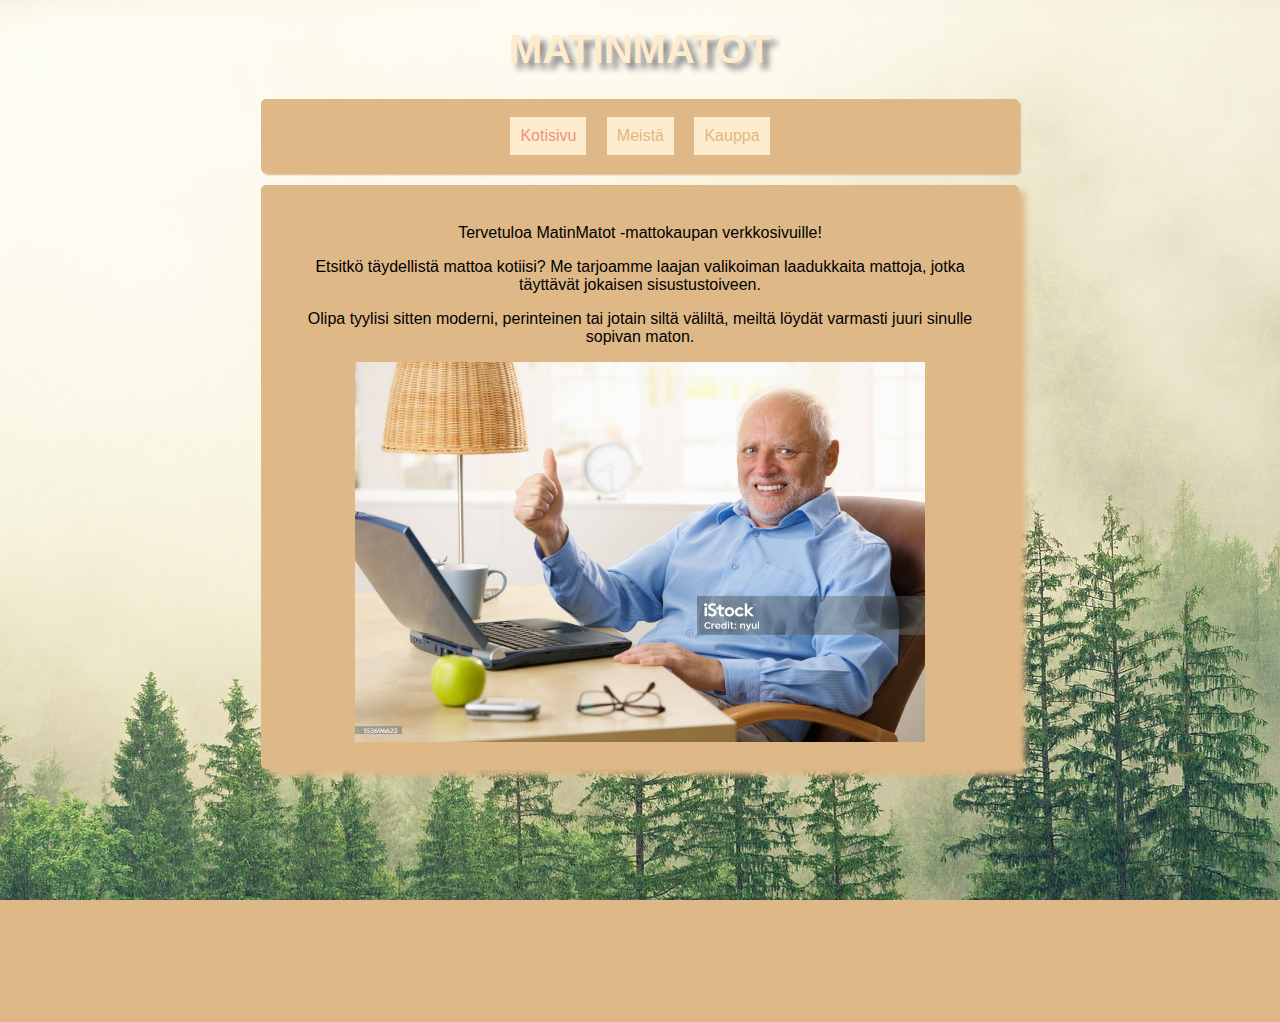
<file: index.html>
<!DOCTYPE html>
<html lang="fi">
<head>
    <title>MatinMatot</title>
    <link href="tyyli.css" rel="stylesheet">
</head>
<body>
    <h1 class="keskelle">MATINMATOT</h1>
    <nav>
        <a href="index.html" class="sivulla">Kotisivu</a>
        <a href="meista.html" >Meistä</a>
        <a href="kauppa.html">Kauppa</a>

    </nav>
    <main>
        <p>Tervetuloa MatinMatot -mattokaupan verkkosivuille!
        <p>Etsitkö täydellistä mattoa kotiisi? Me tarjoamme laajan valikoiman laadukkaita mattoja, jotka täyttävät jokaisen sisustustoiveen. 
        <p>Olipa tyylisi sitten moderni, perinteinen tai jotain siltä väliltä, meiltä löydät varmasti juuri sinulle sopivan maton.
        </p>
        <div class="column">
            <img src="Kotisivukuva.jpg" alt="thumbsup" style="width: 80%">
        </div>
    </main>
</body>
</html>
</file>
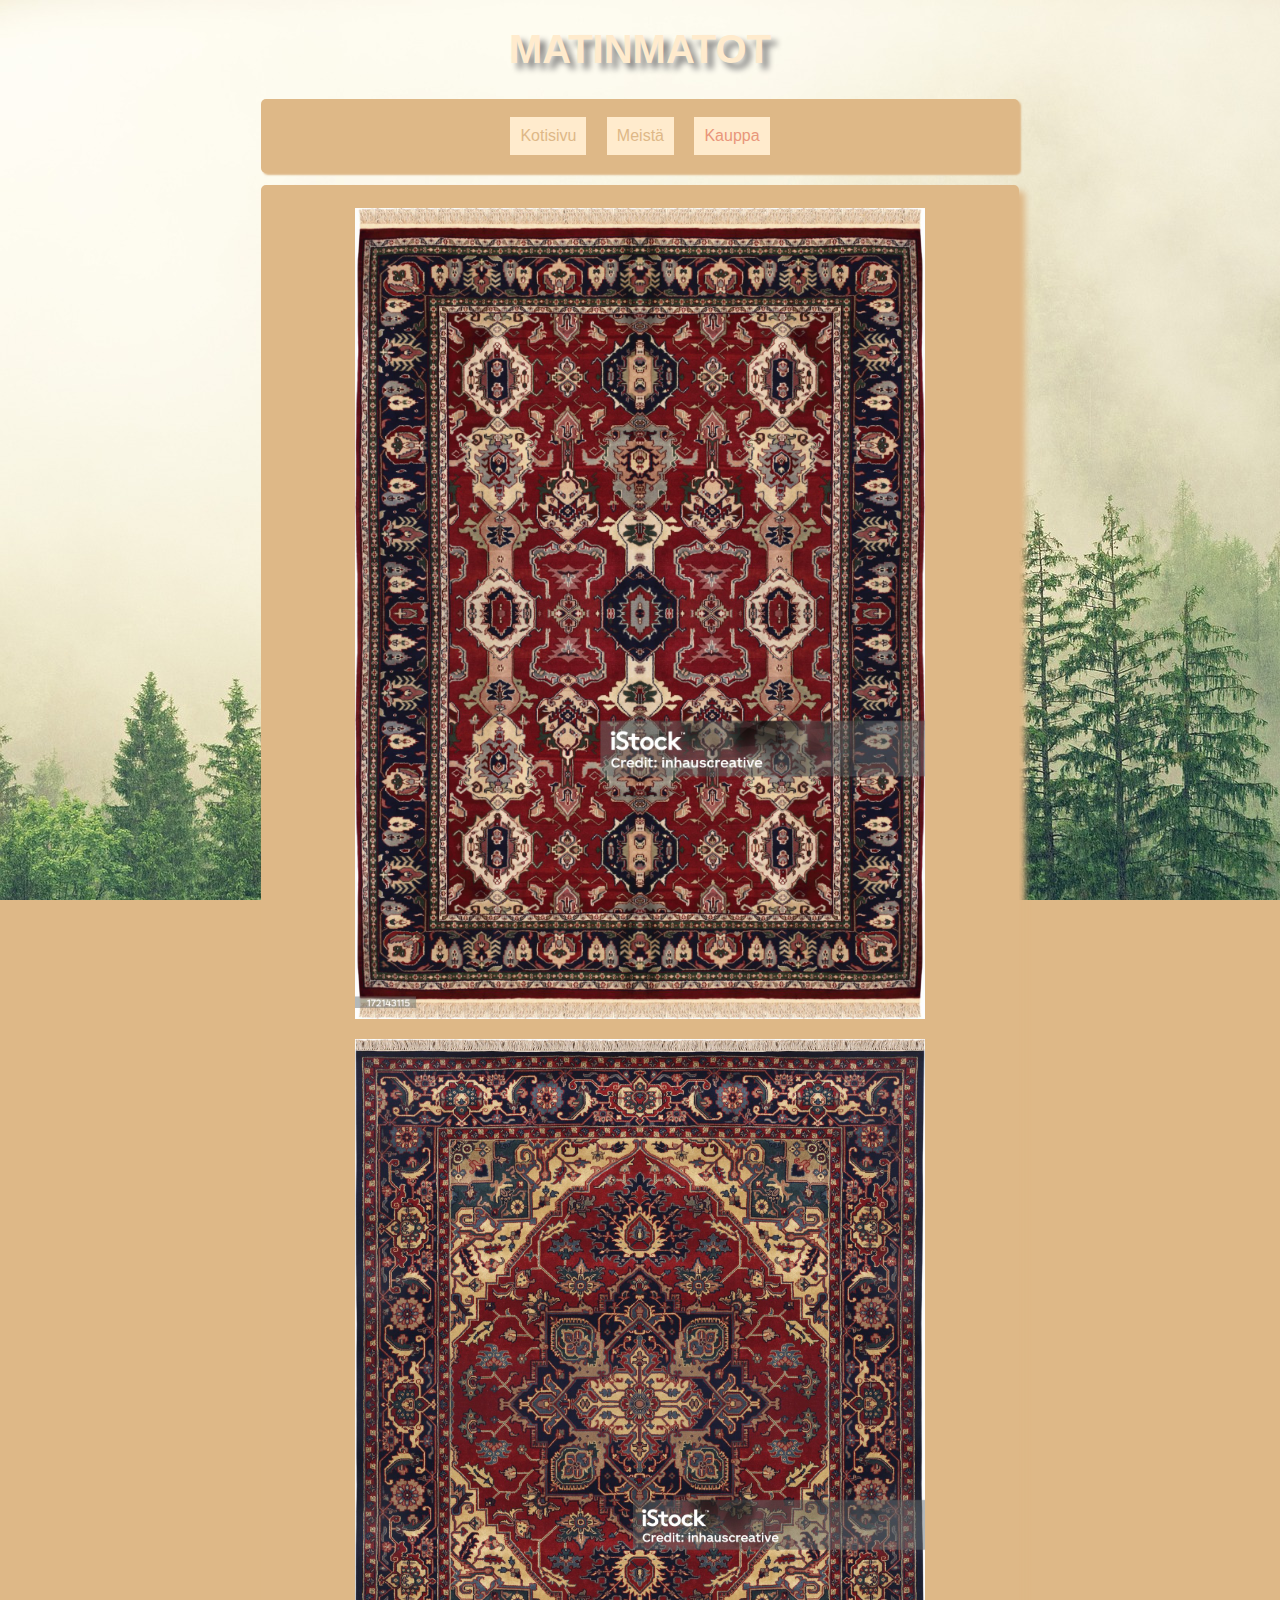
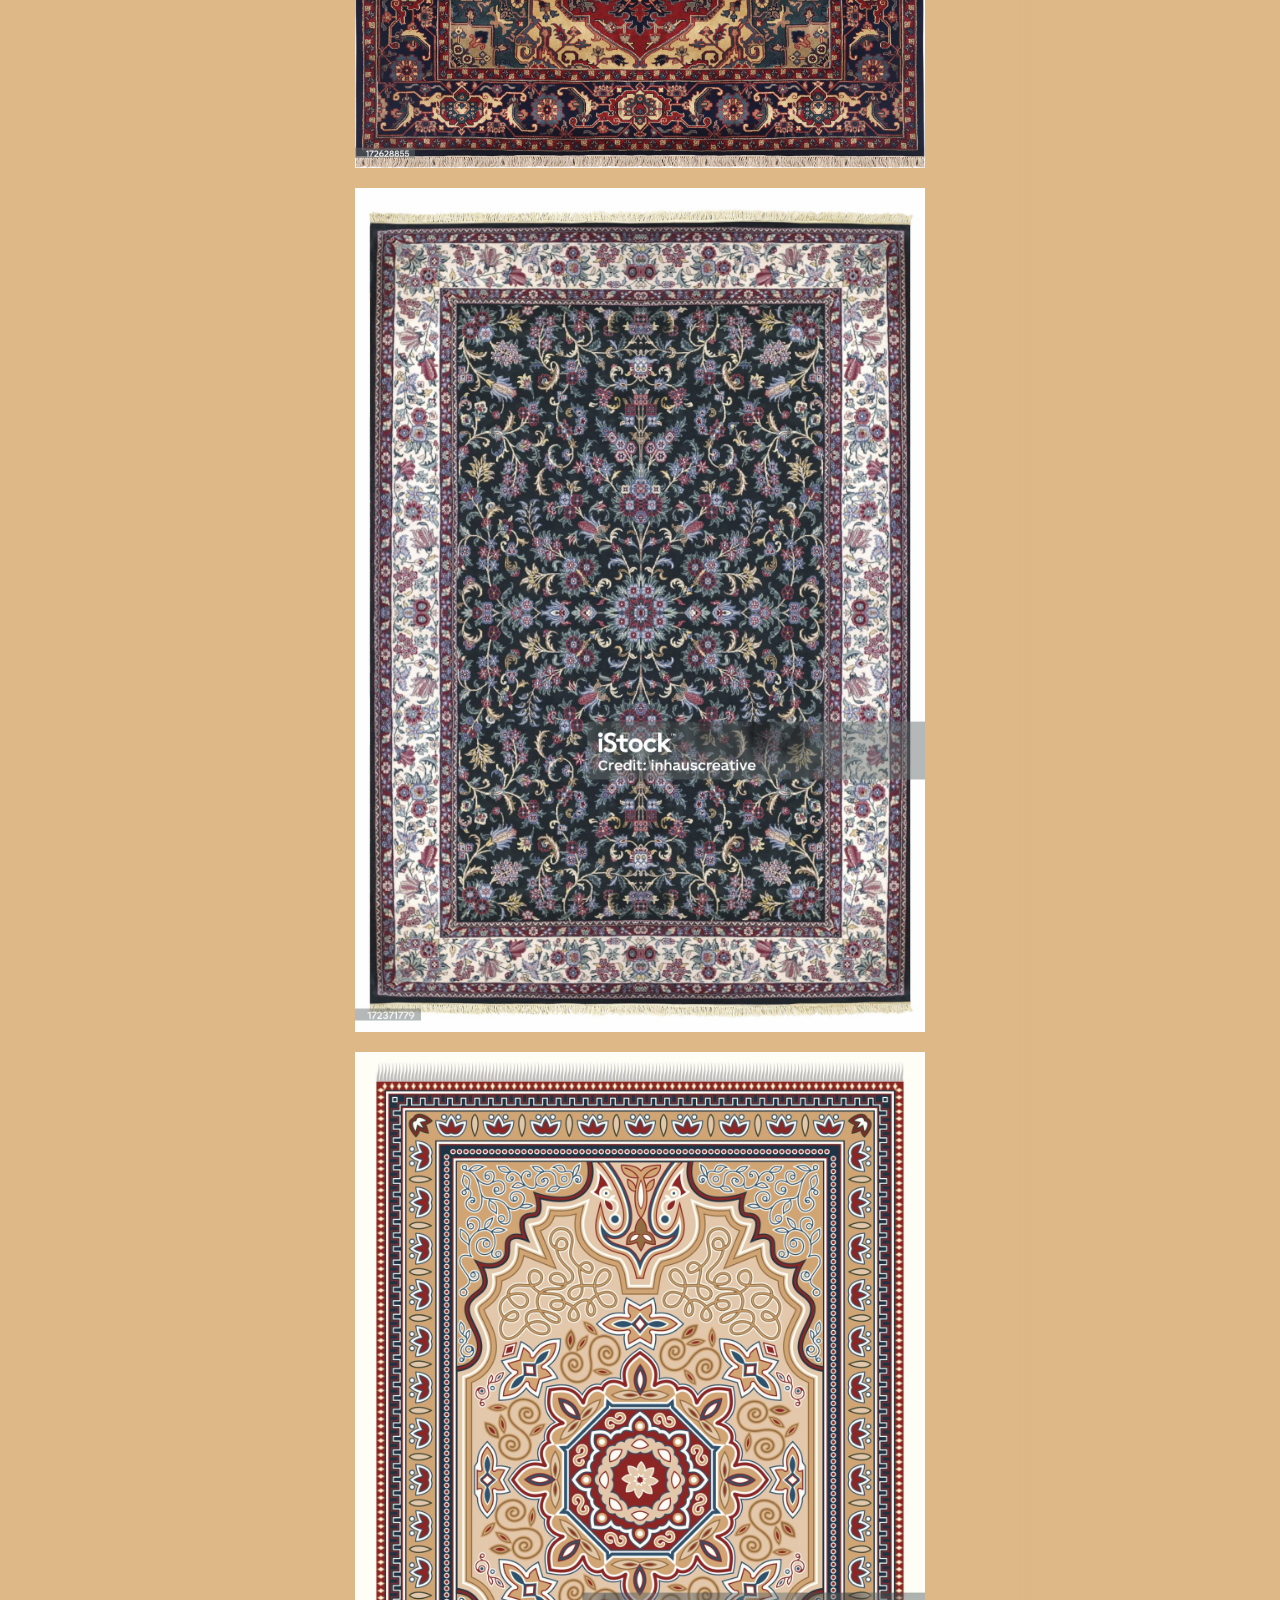
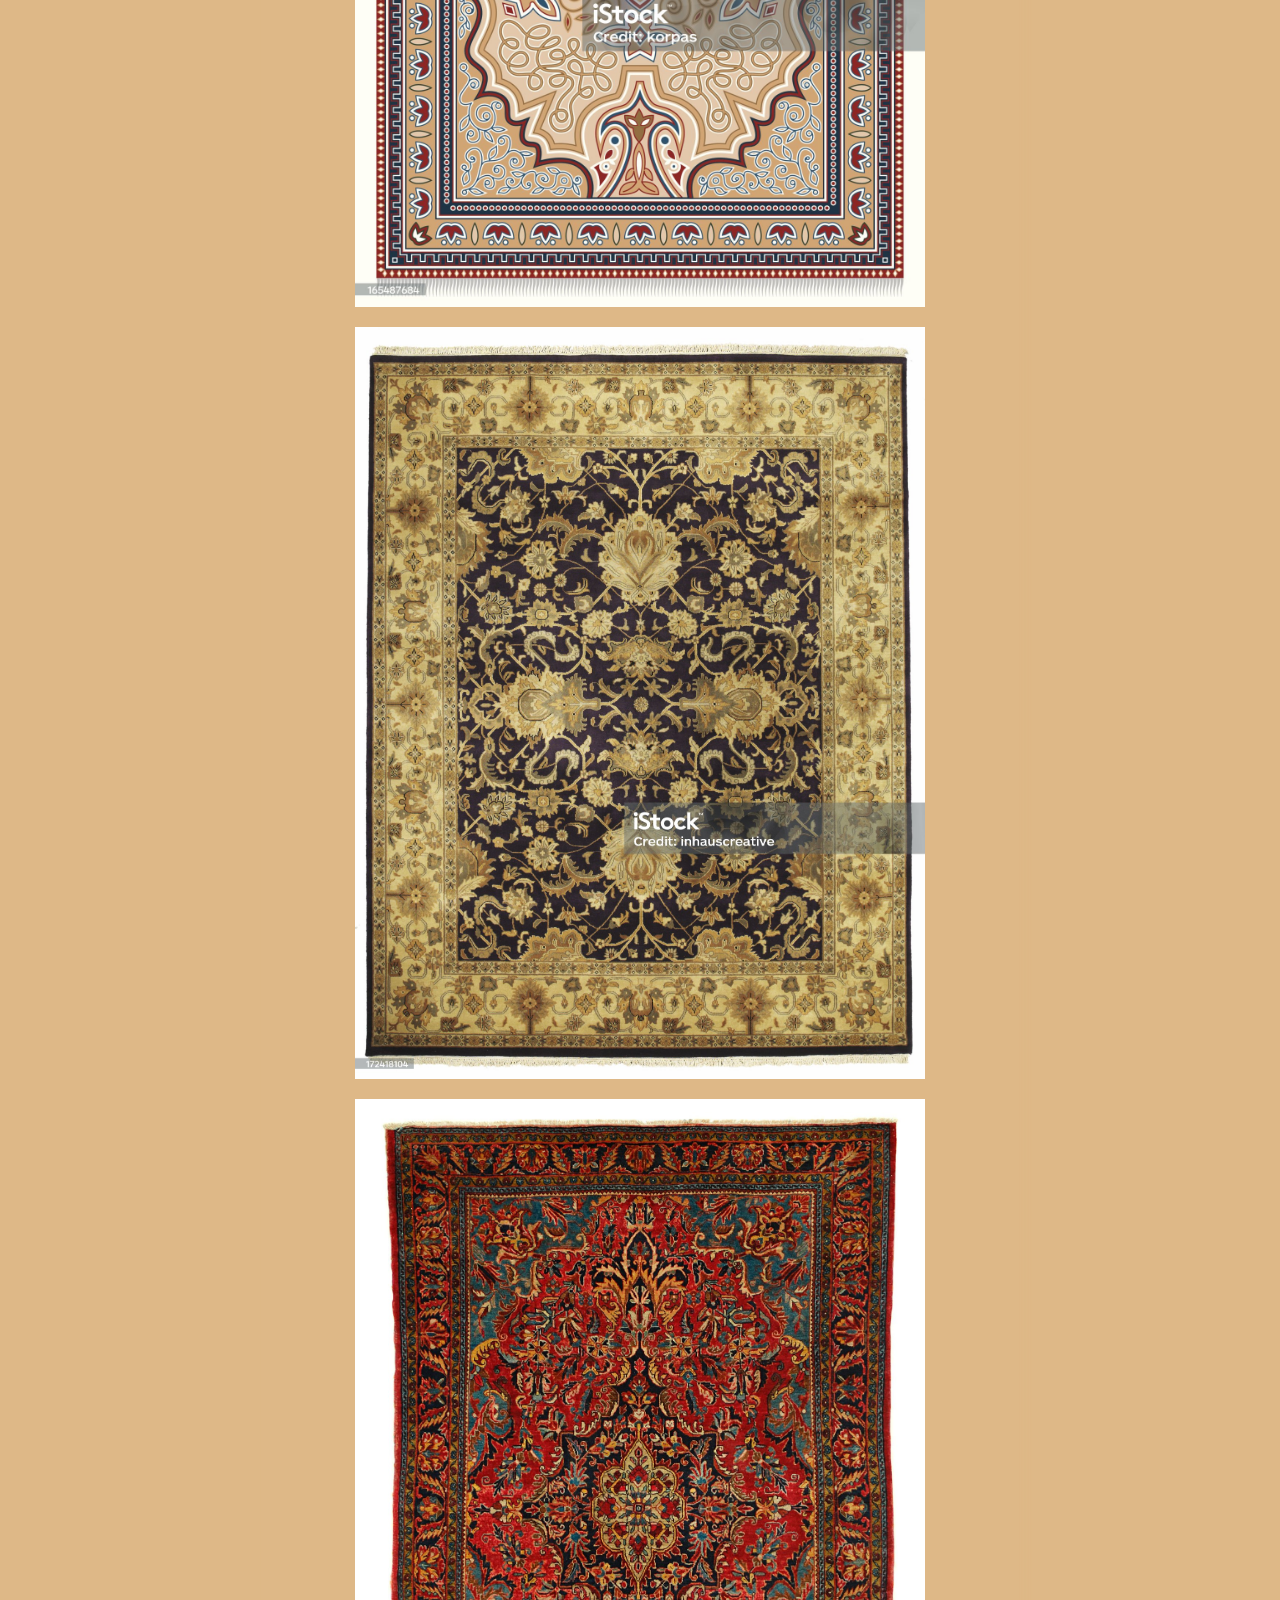
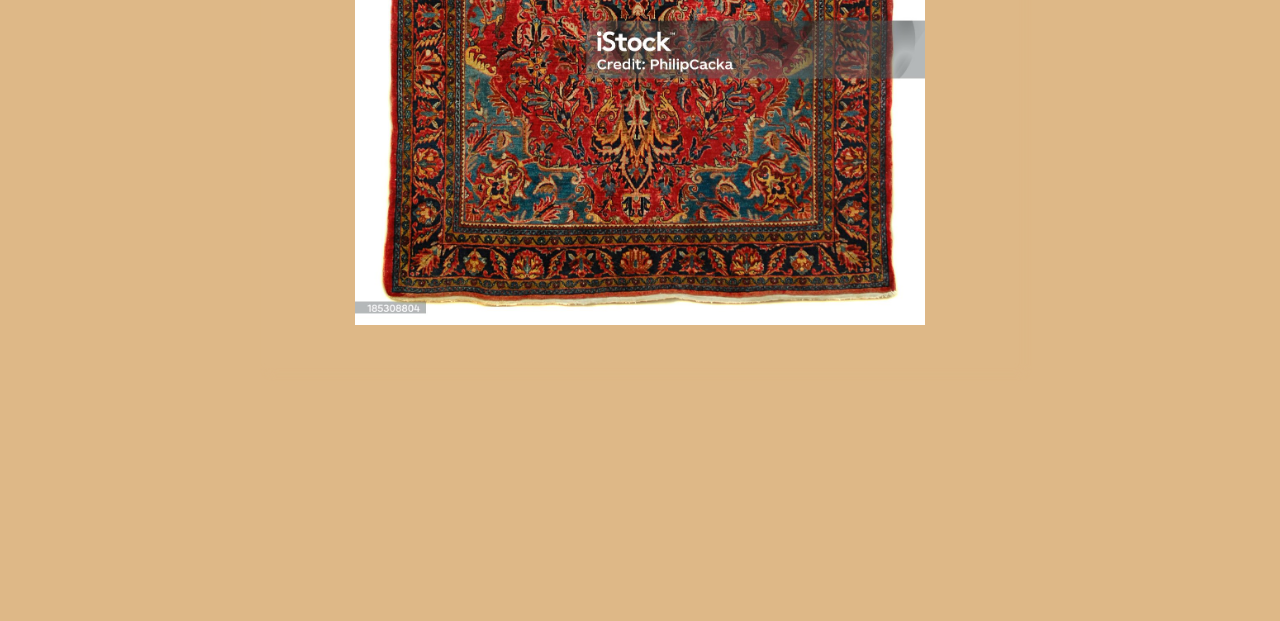
<file: kauppa.html>
<!DOCTYPE html>
<html lang="fi">
<head>
    <title>MatinMatot</title>
    <link href="tyyli.css" rel="stylesheet">
</head>
<body>
    <h1 class="keskelle">MATINMATOT</h1>
    <nav>
        <a href="index.html" >Kotisivu</a>
        <a href="meista.html" >Meistä</a>
        <a href="kauppa.html" class="sivulla">Kauppa</a>

    </nav>
    <main>
            <div class="column">
                <a href="ostaminen-matto1.html">
                <img src="matto1.jpg" alt="matto" style="width: 80%">
                </a>
            </div>
            <p>
            </p>
            <div class="column">
                <a href="ostaminen-matto2.html">
                <img src="matto2.jpg" alt="matto" style="width: 80%">
                </a>
            </div>
            <p>
             </p>
            <div class="column">
                <a href="ostaminen-matto3.html">
                <img src="matto3.jpg" alt="matto" style="width: 80%">
                </a>
            </div>
            <p>
             </p>
            <div class="column">
                <a href="ostaminen-matto4.html">
                <img src="matto4.jpg" alt="matto" style="width: 80%">
                </a>
            </div>
            <p>
             </p>
            <div class="column">
                <a href="ostaminen-matto5.html">
                <img src="matto5.jpg" alt="matto" style="width: 80%">
                </a>
            </div>
            <p>
             </p>
            <div class="column">
                <a href="ostaminen-matto6.html">
                <img src="matto6.jpg" alt="matto" style="width: 80%">
                </a>
            </div>
            <p>
             </p>
    </main>
</body>
</html>
</file>
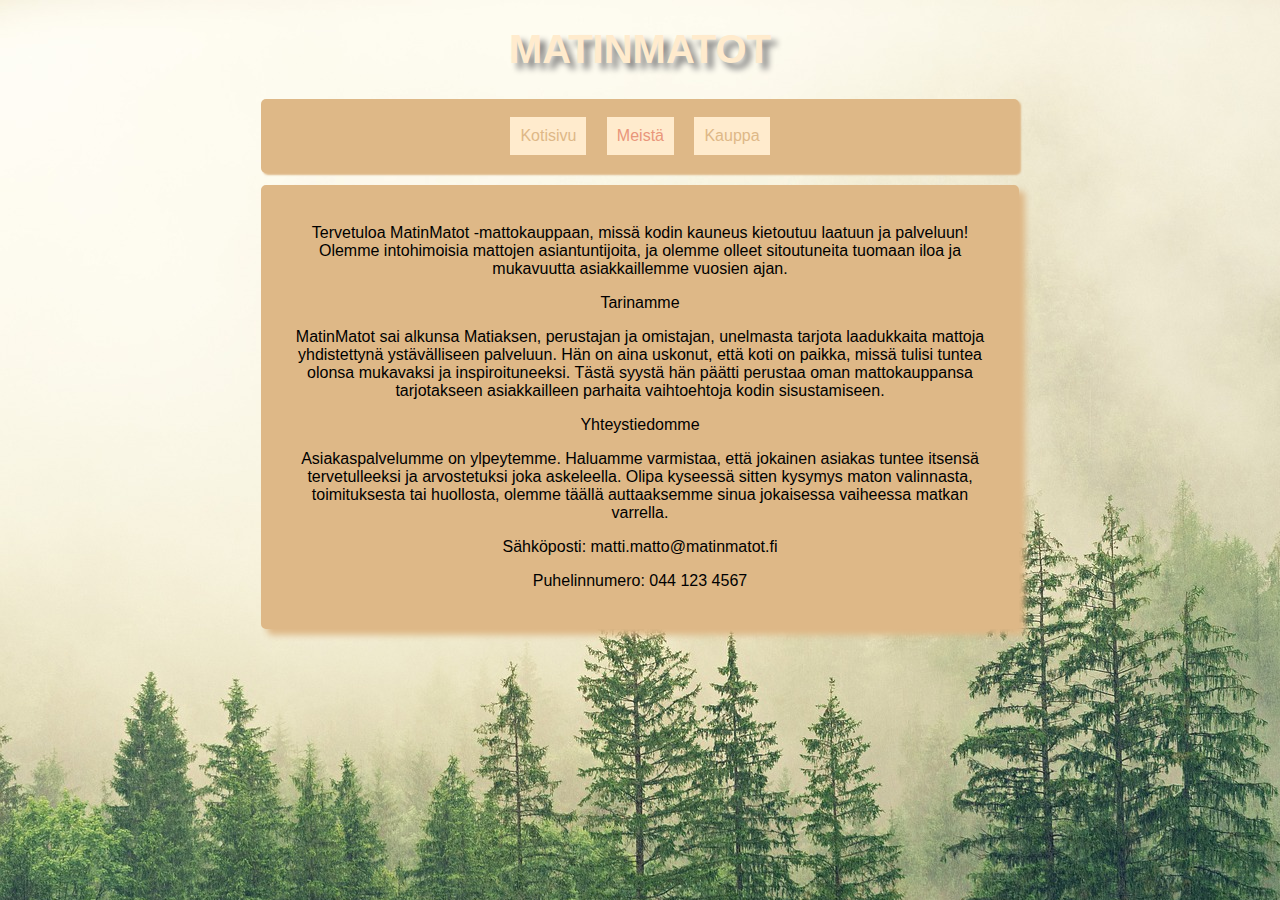
<file: meista.html>
<!DOCTYPE html>
<html lang="fi">
<head>
    <title>MatinMatot</title>
    <link href="tyyli.css" rel="stylesheet">
</head>
<body>
    <h1 class="keskelle">MATINMATOT</h1>
    <nav>
        <a href="index.html">Kotisivu</a>
        <a href="meista.html" class="sivulla">Meistä</a>
        <a href="kauppa.html">Kauppa</a>
    </nav>
    <main>
        <p>Tervetuloa MatinMatot -mattokauppaan, missä kodin kauneus kietoutuu laatuun ja palveluun! Olemme intohimoisia mattojen asiantuntijoita, ja olemme olleet sitoutuneita tuomaan iloa ja mukavuutta asiakkaillemme vuosien ajan.
        <p>Tarinamme
            <p>MatinMatot sai alkunsa Matiaksen, perustajan ja omistajan, unelmasta tarjota laadukkaita mattoja yhdistettynä ystävälliseen palveluun. Hän on aina uskonut, että koti on paikka, missä tulisi tuntea olonsa mukavaksi ja inspiroituneeksi. Tästä syystä hän päätti perustaa oman mattokauppansa tarjotakseen asiakkailleen parhaita vaihtoehtoja kodin sisustamiseen.
        <p>Yhteystiedomme
            <p>Asiakaspalvelumme on ylpeytemme. Haluamme varmistaa, että jokainen asiakas tuntee itsensä tervetulleeksi ja arvostetuksi joka askeleella. Olipa kyseessä sitten kysymys maton valinnasta, toimituksesta tai huollosta, olemme täällä auttaaksemme sinua jokaisessa vaiheessa matkan varrella.
            <P>Sähköposti: matti.matto@matinmatot.fi 
            <p>Puhelinnumero: 044 123 4567 
            </p>
    </main>
</body>
</html>
</file>
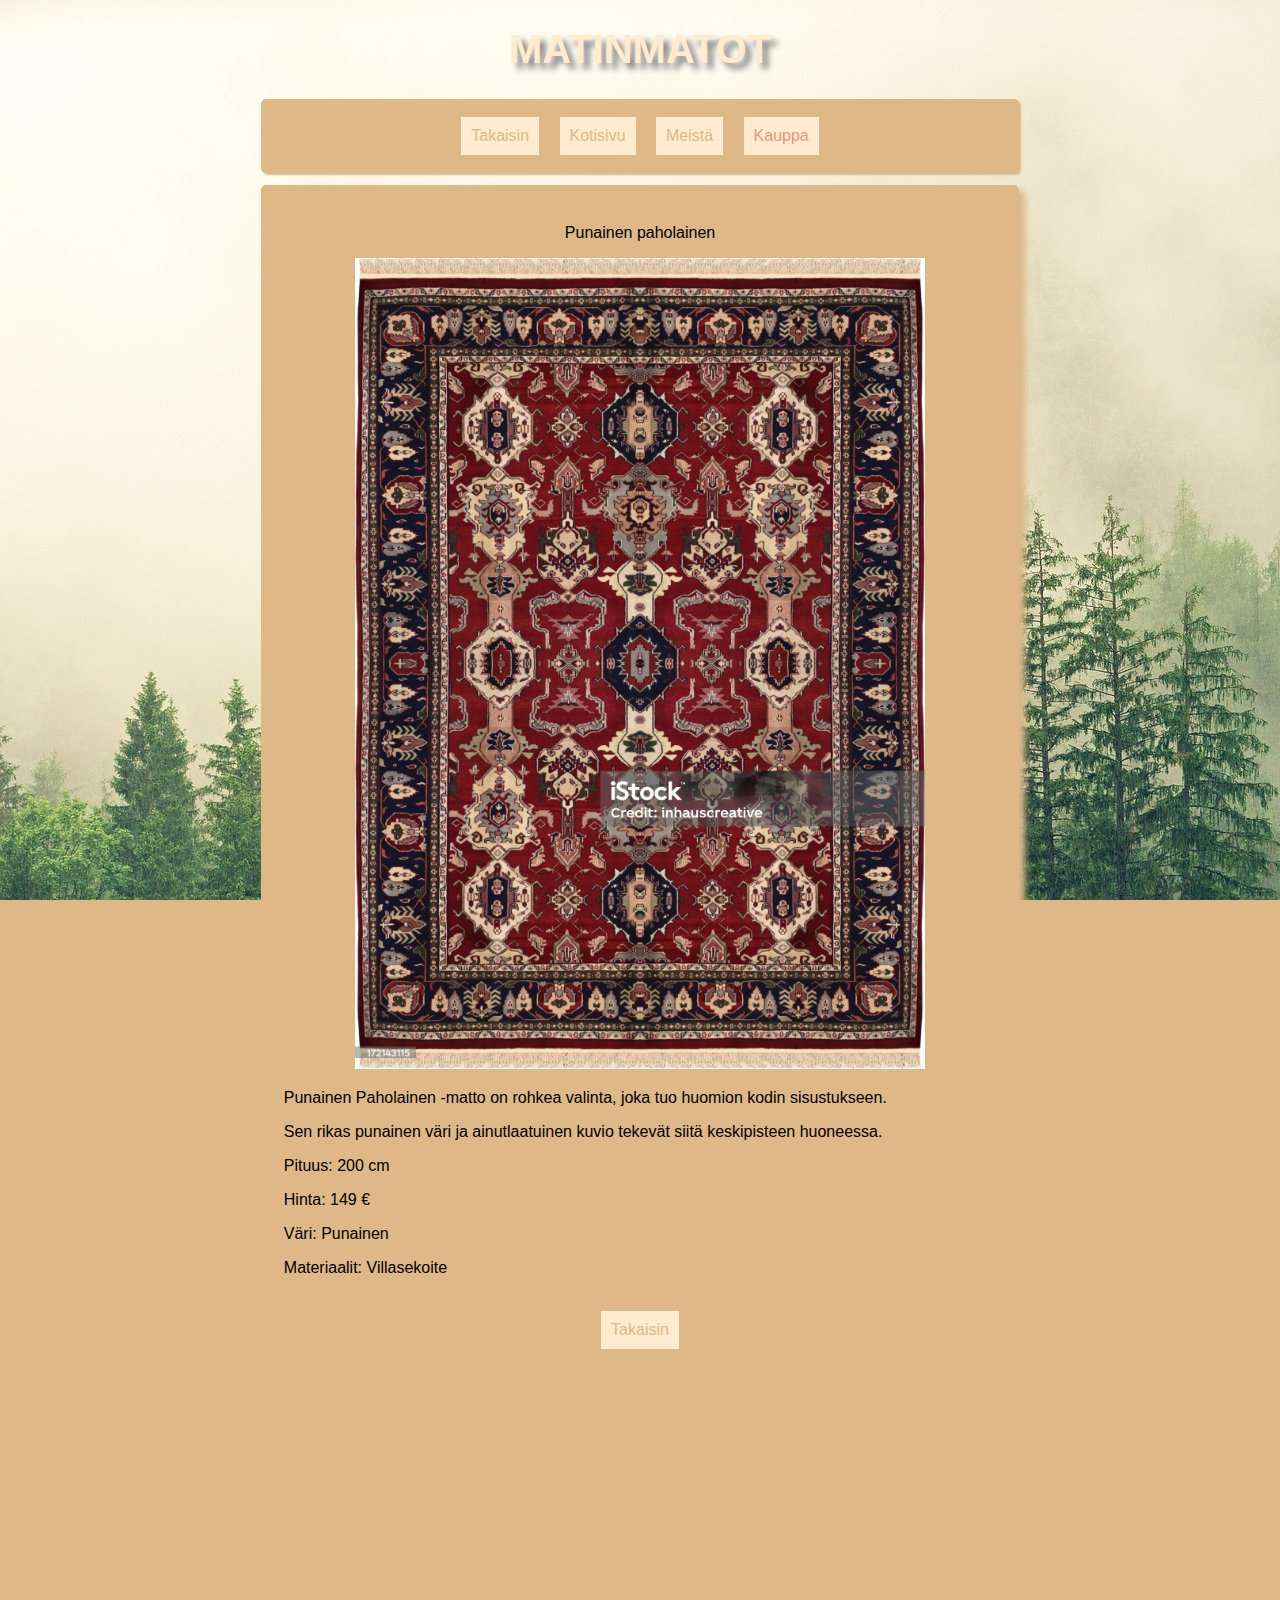
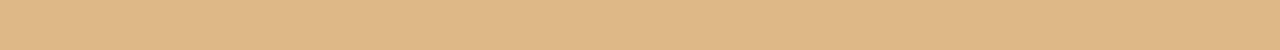
<file: ostaminen-matto1.html>
<!DOCTYPE html>
<html lang="fi">
<head>
    <title>MatinMatot</title>
    <link href="tyyli.css" rel="stylesheet">
</head>
<body>
    <h1 class="keskelle">MATINMATOT</h1>
    <nav>
        <a href="kauppa.html">Takaisin</a>
        <a href="index.html">Kotisivu</a>
        <a href="meista.html" >Meistä</a>
        <a href="kauppa.html"class="sivulla">Kauppa</a>

    </nav>
    <main>
    <p>Punainen paholainen</p>
        <div class="column">
            <img src="matto1.jpg" alt="Punainen paholainen" style="width: 80%">
        <div class="vasemmalla">
            <p>Punainen Paholainen -matto on rohkea valinta, joka tuo huomion kodin sisustukseen. 
            <p>Sen rikas punainen väri ja ainutlaatuinen kuvio tekevät siitä keskipisteen huoneessa.
            <p>Pituus: 200 cm
            <p>Hinta: 149 €
            <p>Väri: Punainen
            <p>Materiaalit: Villasekoite
            </p>
            <nav>
                <a href="kauppa.html">Takaisin</a>
            </nav>
        </div>
        </div>
    </main>
</body>
</html>
</file>
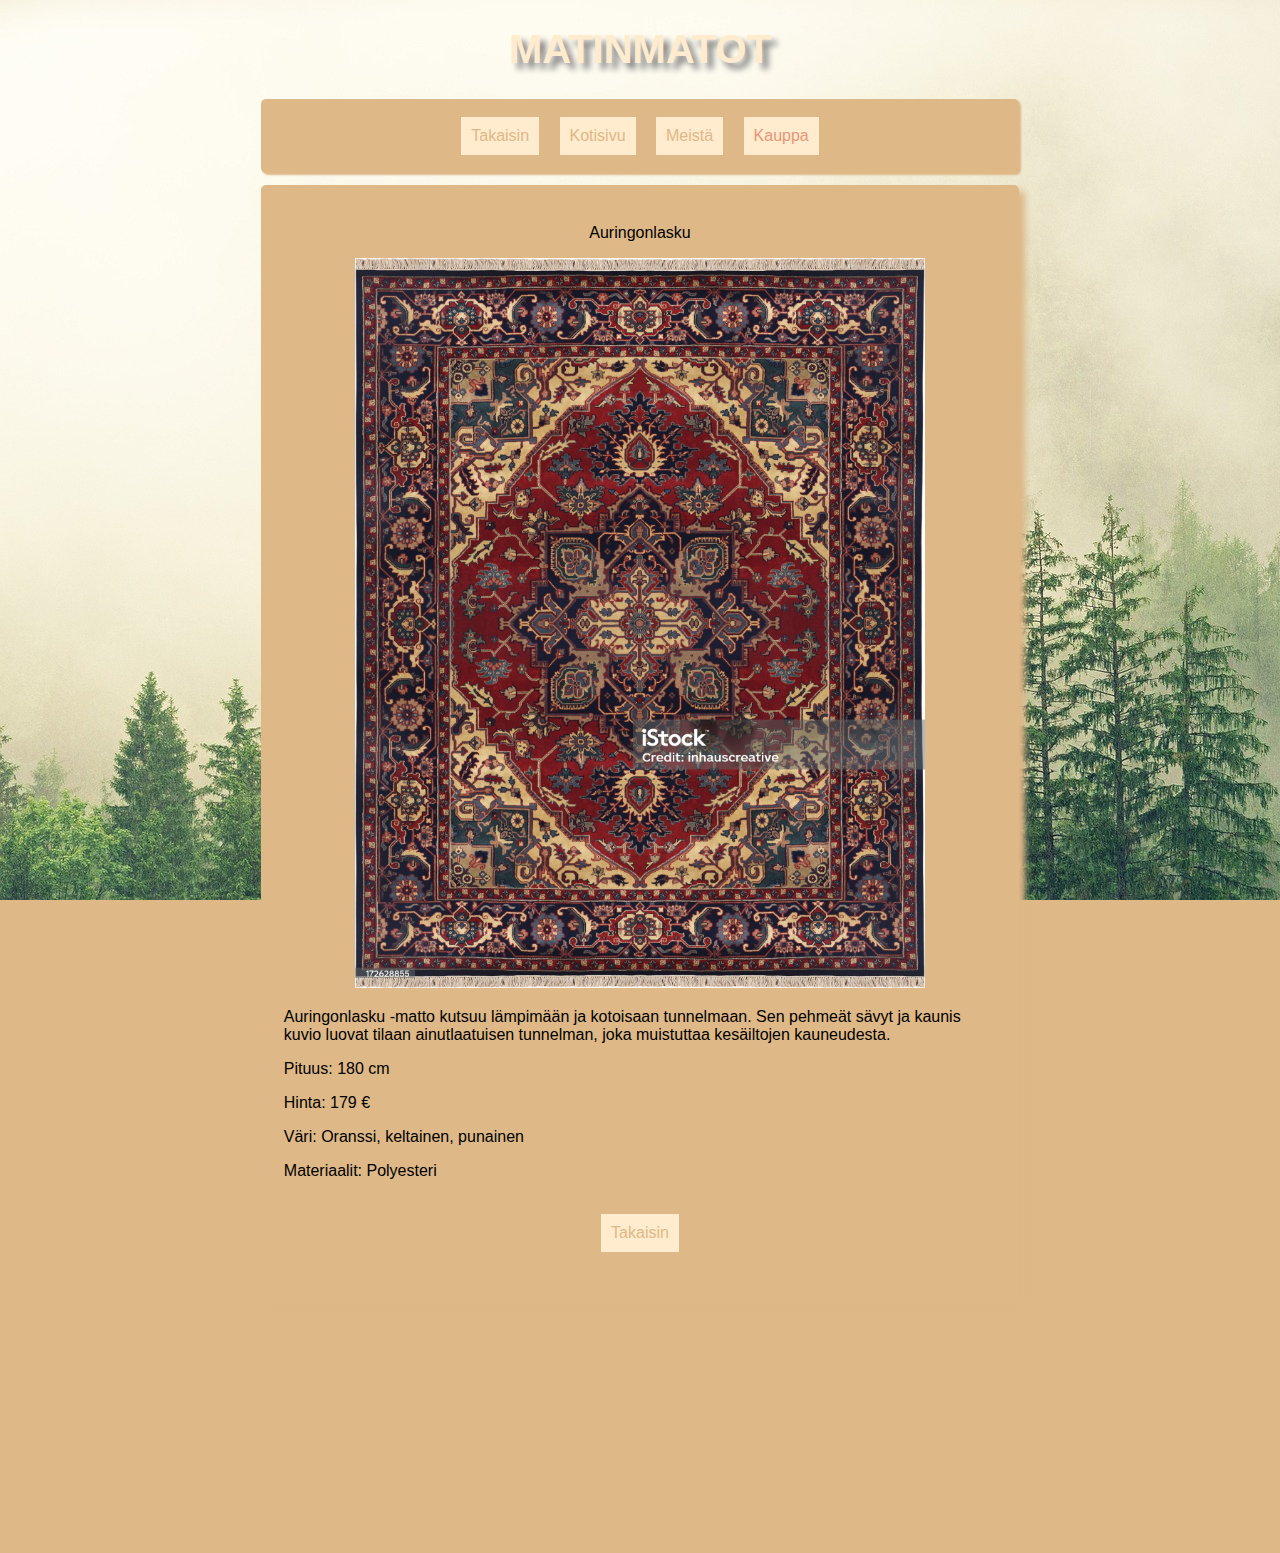
<file: ostaminen-matto2.html>
<!DOCTYPE html>
<html lang="fi">
<head>
    <title>MatinMatot</title>
    <link href="tyyli.css" rel="stylesheet">
</head>
<body>
    <h1 class="keskelle">MATINMATOT</h1>
    <nav>
        <a href="kauppa.html">Takaisin</a>
        <a href="index.html">Kotisivu</a>
        <a href="meista.html" >Meistä</a>
        <a href="kauppa.html"class="sivulla">Kauppa</a>

    </nav>
    <main>
    <p>Auringonlasku</p>
        <div class="column">
            <img src="matto2.jpg" alt="Auringonlasku" style="width: 80%">
        <div class="vasemmalla">
            <p>Auringonlasku -matto kutsuu lämpimään ja kotoisaan tunnelmaan. Sen pehmeät sävyt ja kaunis kuvio luovat tilaan ainutlaatuisen tunnelman, joka muistuttaa kesäiltojen kauneudesta.
            <p>Pituus: 180 cm
            <p>Hinta: 179 €
            <p>Väri: Oranssi, keltainen, punainen
            <p>Materiaalit: Polyesteri
            </p>
            <nav>
                <a href="kauppa.html">Takaisin</a>
            </nav>
        </div>
        </div>
    </main>
</body>
</html>
</file>
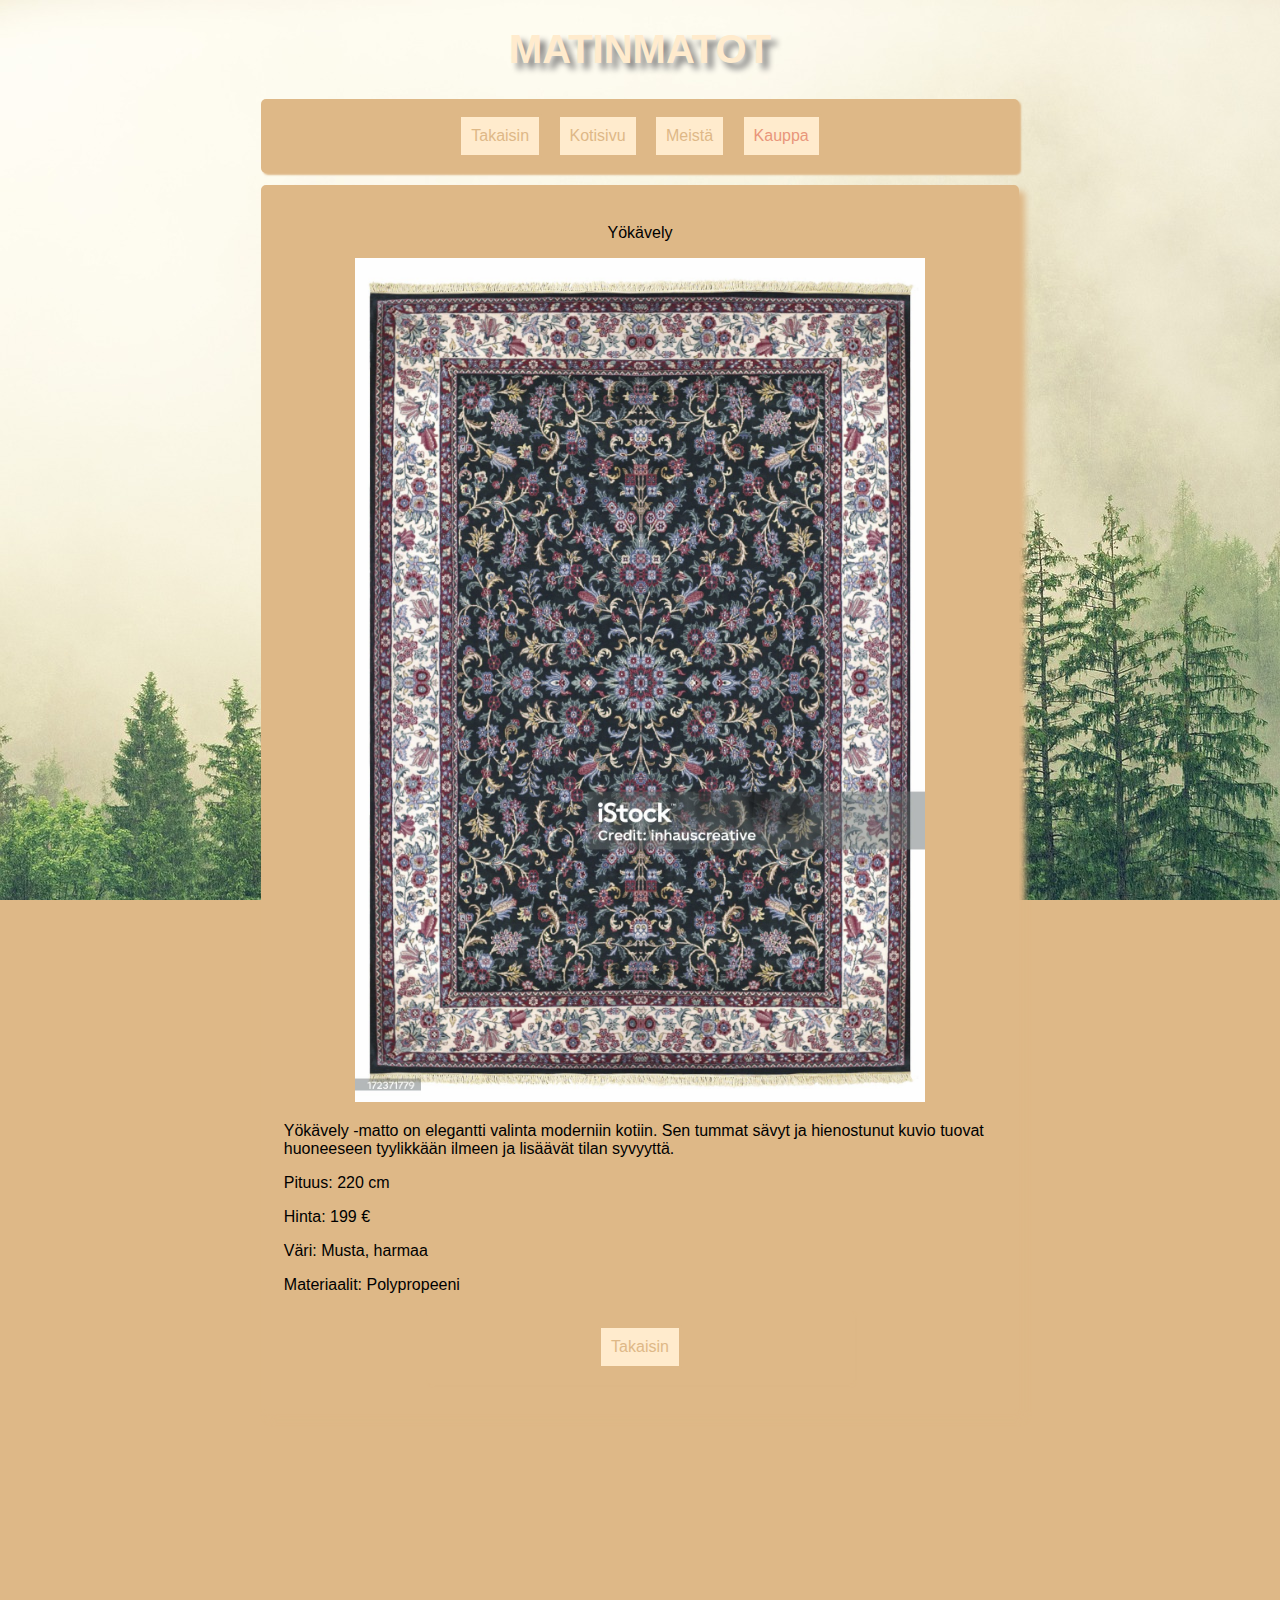
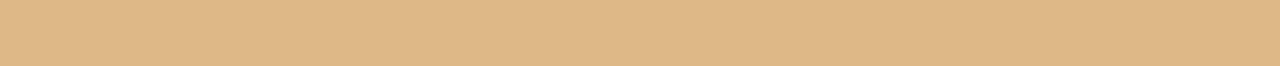
<file: ostaminen-matto3.html>
<!DOCTYPE html>
<html lang="fi">
<head>
    <title>MatinMatot</title>
    <link href="tyyli.css" rel="stylesheet">
</head>
<body>
    <h1 class="keskelle">MATINMATOT</h1>
    <nav>
        <a href="kauppa.html">Takaisin</a>
        <a href="index.html">Kotisivu</a>
        <a href="meista.html" >Meistä</a>
        <a href="kauppa.html"class="sivulla">Kauppa</a>

    </nav>
    <main>
    <p>Yökävely</p>
        <div class="column">
            <img src="matto3.jpg" alt="Yökävely" style="width: 80%">
        <div class="vasemmalla">
            <p>Yökävely -matto on elegantti valinta moderniin kotiin. Sen tummat sävyt ja hienostunut kuvio tuovat huoneeseen tyylikkään ilmeen ja lisäävät tilan syvyyttä.
            <p>Pituus: 220 cm
            <p>Hinta: 199 €
            <p>Väri: Musta, harmaa
            <p>Materiaalit: Polypropeeni
            </p>
            <nav>
                <a href="kauppa.html">Takaisin</a>
            </nav>
        </div>
        </div>
    </main>
</body>
</html>
</file>
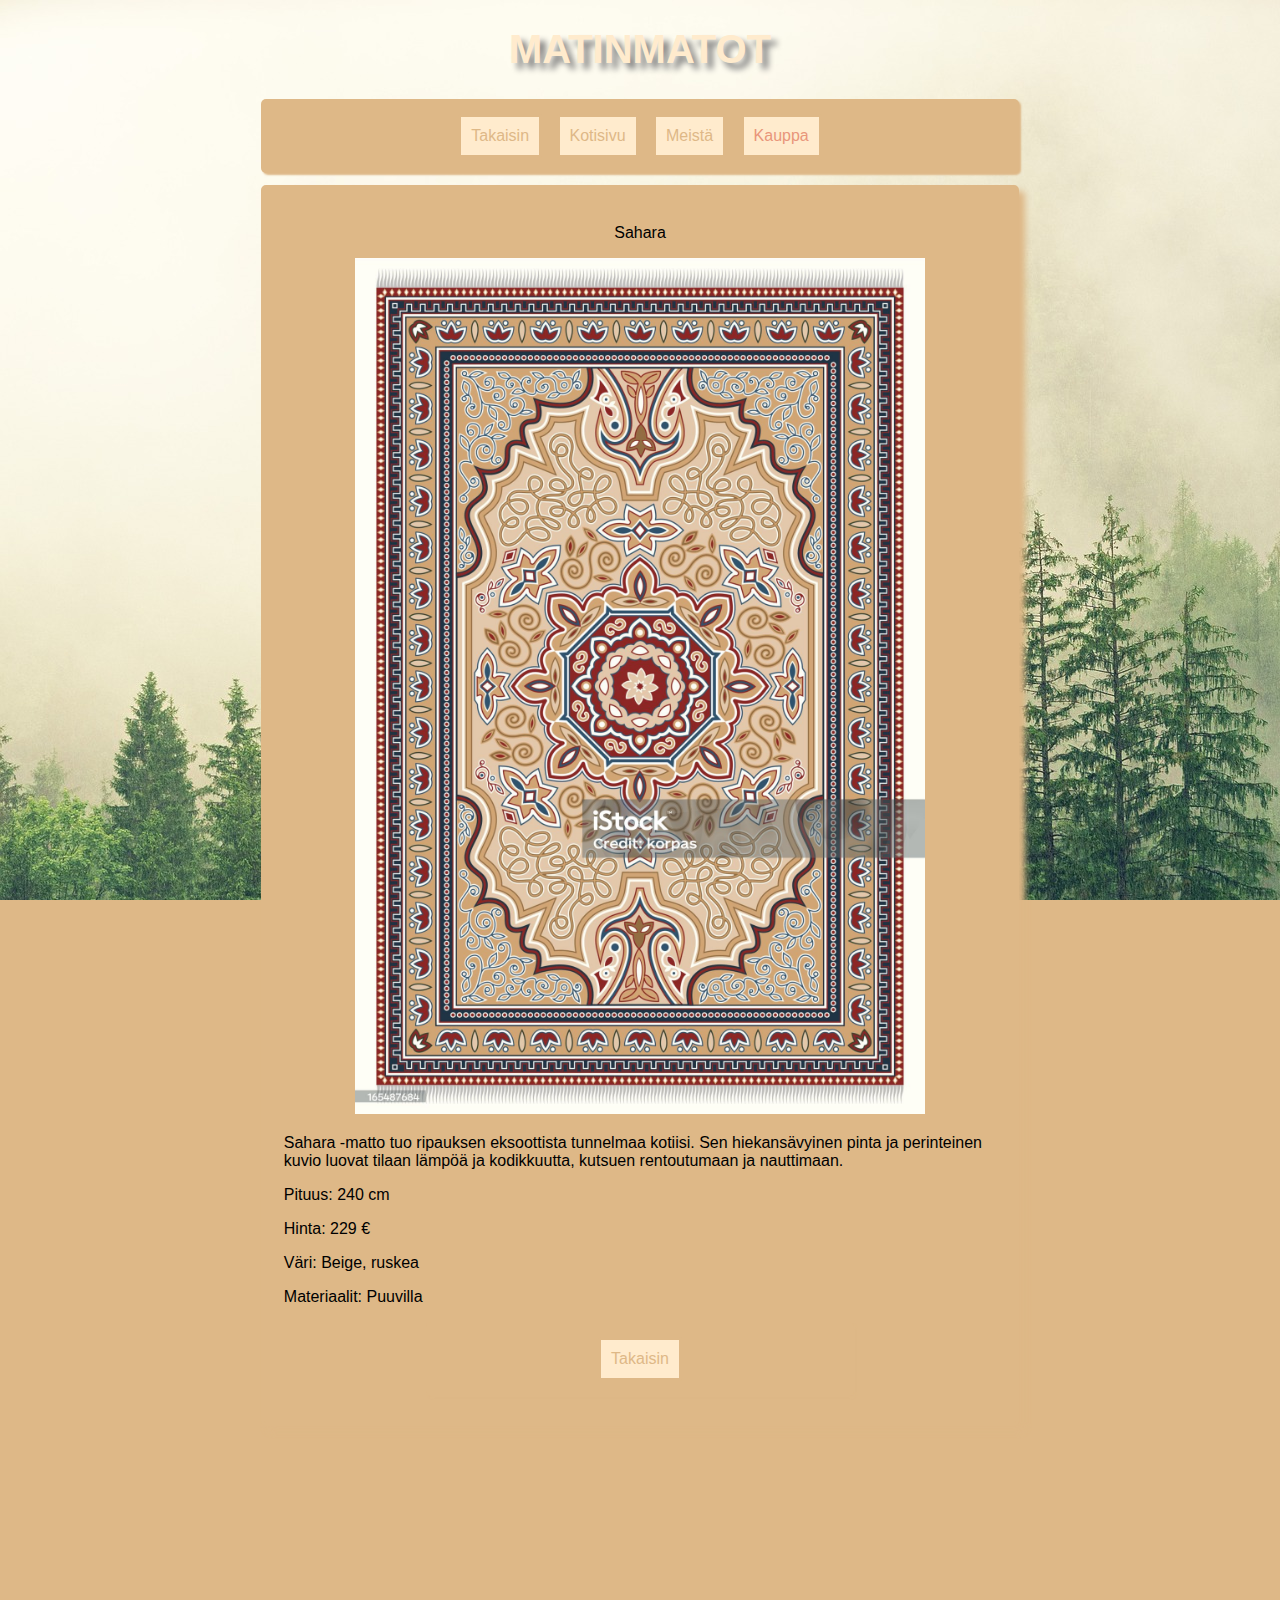
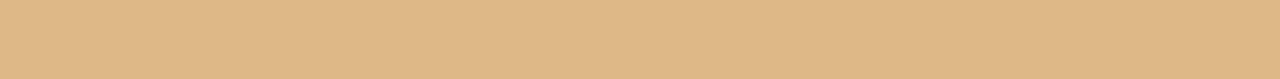
<file: ostaminen-matto4.html>
<!DOCTYPE html>
<html lang="fi">
<head>
    <title>MatinMatot</title>
    <link href="tyyli.css" rel="stylesheet">
</head>
<body>
    <h1 class="keskelle">MATINMATOT</h1>
    <nav>
        <a href="kauppa.html">Takaisin</a>
        <a href="index.html">Kotisivu</a>
        <a href="meista.html" >Meistä</a>
        <a href="kauppa.html"class="sivulla">Kauppa</a>

    </nav>
    <main>
    <p>Sahara</p>
        <div class="column">
            <img src="matto4.jpg" alt="Sahara" style="width: 80%">
        <div class="vasemmalla">
            <p>Sahara -matto tuo ripauksen eksoottista tunnelmaa kotiisi. Sen hiekansävyinen pinta ja perinteinen kuvio luovat tilaan lämpöä ja kodikkuutta, kutsuen rentoutumaan ja nauttimaan.
            <p>Pituus: 240 cm
            <p>Hinta: 229 €
            <p>Väri: Beige, ruskea
            <p>Materiaalit: Puuvilla
            </p>
            <nav>
                <a href="kauppa.html">Takaisin</a>
            </nav>
        </div>
        </div>
    </main>
</body>
</html>
</file>
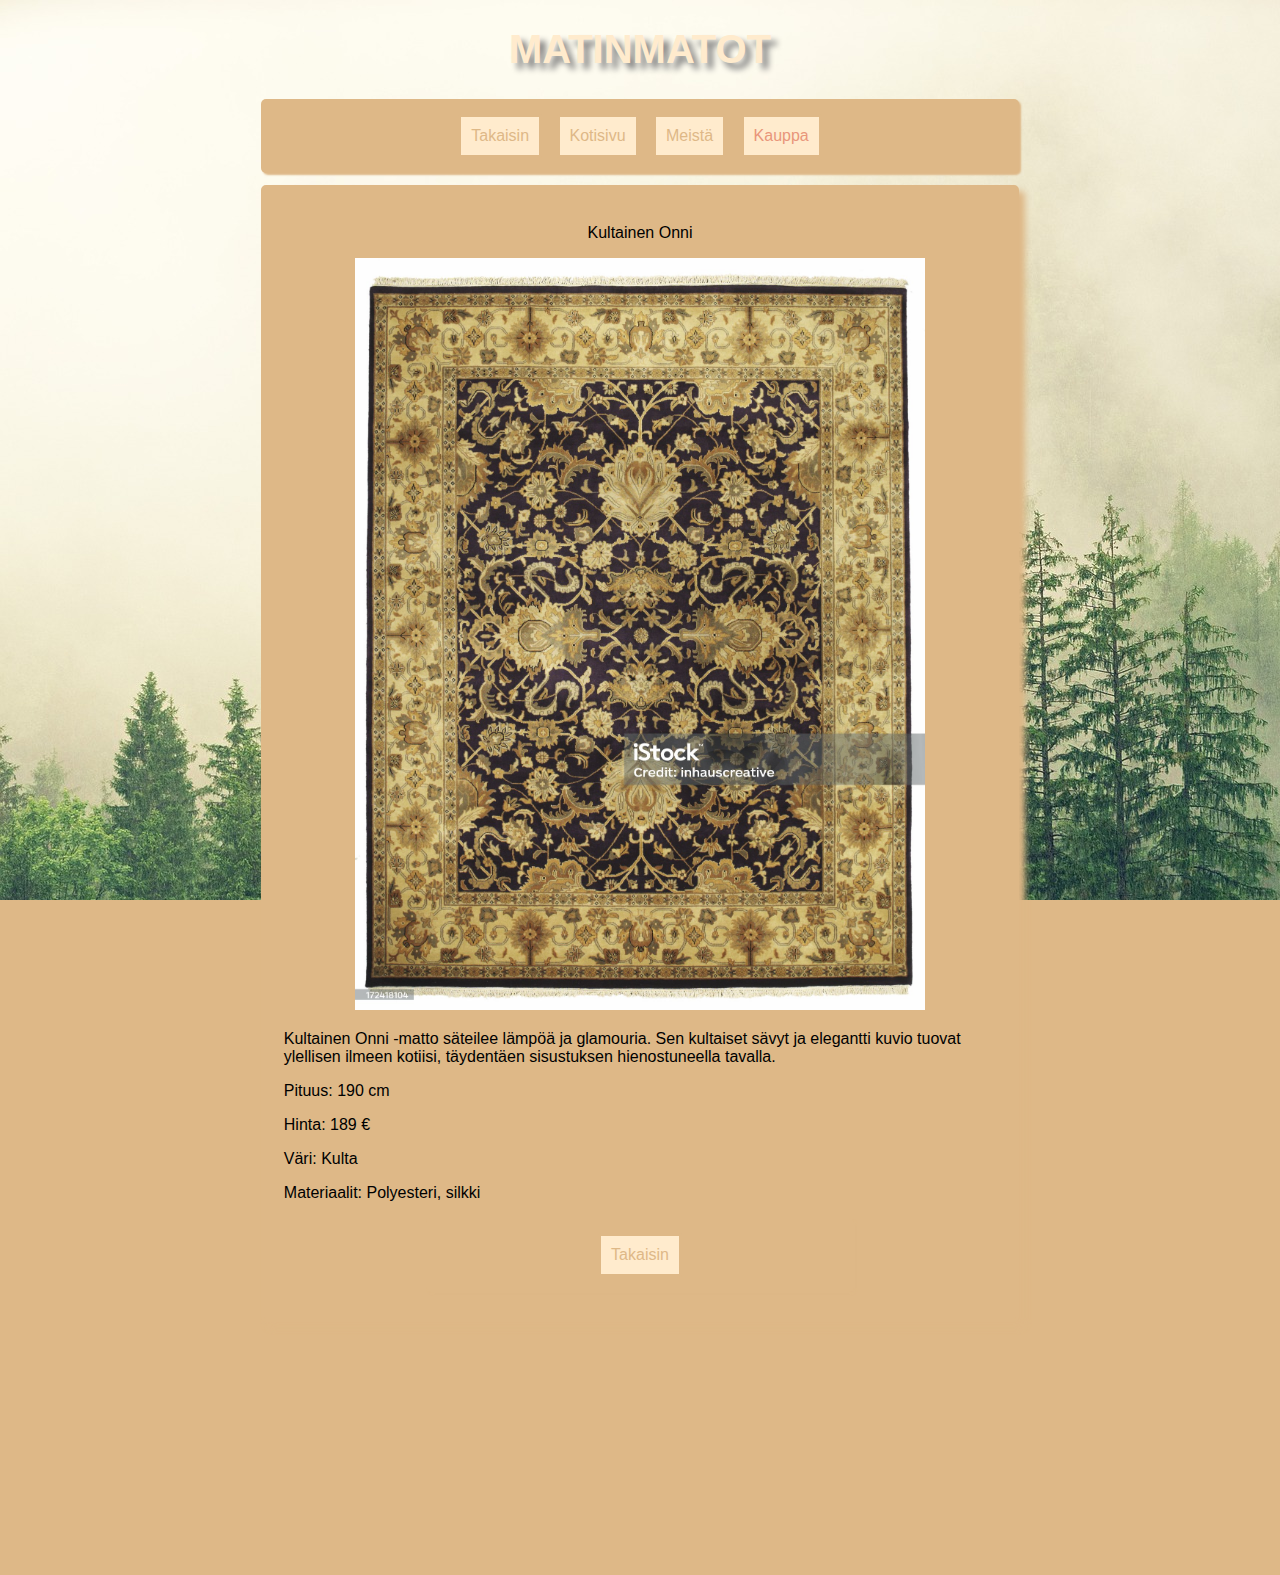
<file: ostaminen-matto5.html>
<!DOCTYPE html>
<html lang="fi">
<head>
    <title>MatinMatot</title>
    <link href="tyyli.css" rel="stylesheet">
</head>
<body>
    <h1 class="keskelle">MATINMATOT</h1>
    <nav>
        <a href="kauppa.html">Takaisin</a>
        <a href="index.html">Kotisivu</a>
        <a href="meista.html" >Meistä</a>
        <a href="kauppa.html"class="sivulla">Kauppa</a>

    </nav>
    <main>
    <p>Kultainen Onni</p>
        <div class="column">
            <img src="matto5.jpg" alt="Kultainen Onni" style="width: 80%">
        <div class="vasemmalla">
            <p>Kultainen Onni -matto säteilee lämpöä ja glamouria. Sen kultaiset sävyt ja elegantti kuvio tuovat ylellisen ilmeen kotiisi, täydentäen sisustuksen hienostuneella tavalla.
            <p>Pituus: 190 cm
            <p>Hinta: 189 €
            <p>Väri: Kulta
            <p>Materiaalit: Polyesteri, silkki
            </p>
            <nav>
                <a href="kauppa.html">Takaisin</a>
            </nav>
        </div>
        </div>
    </main>
</body>
</html>
</file>
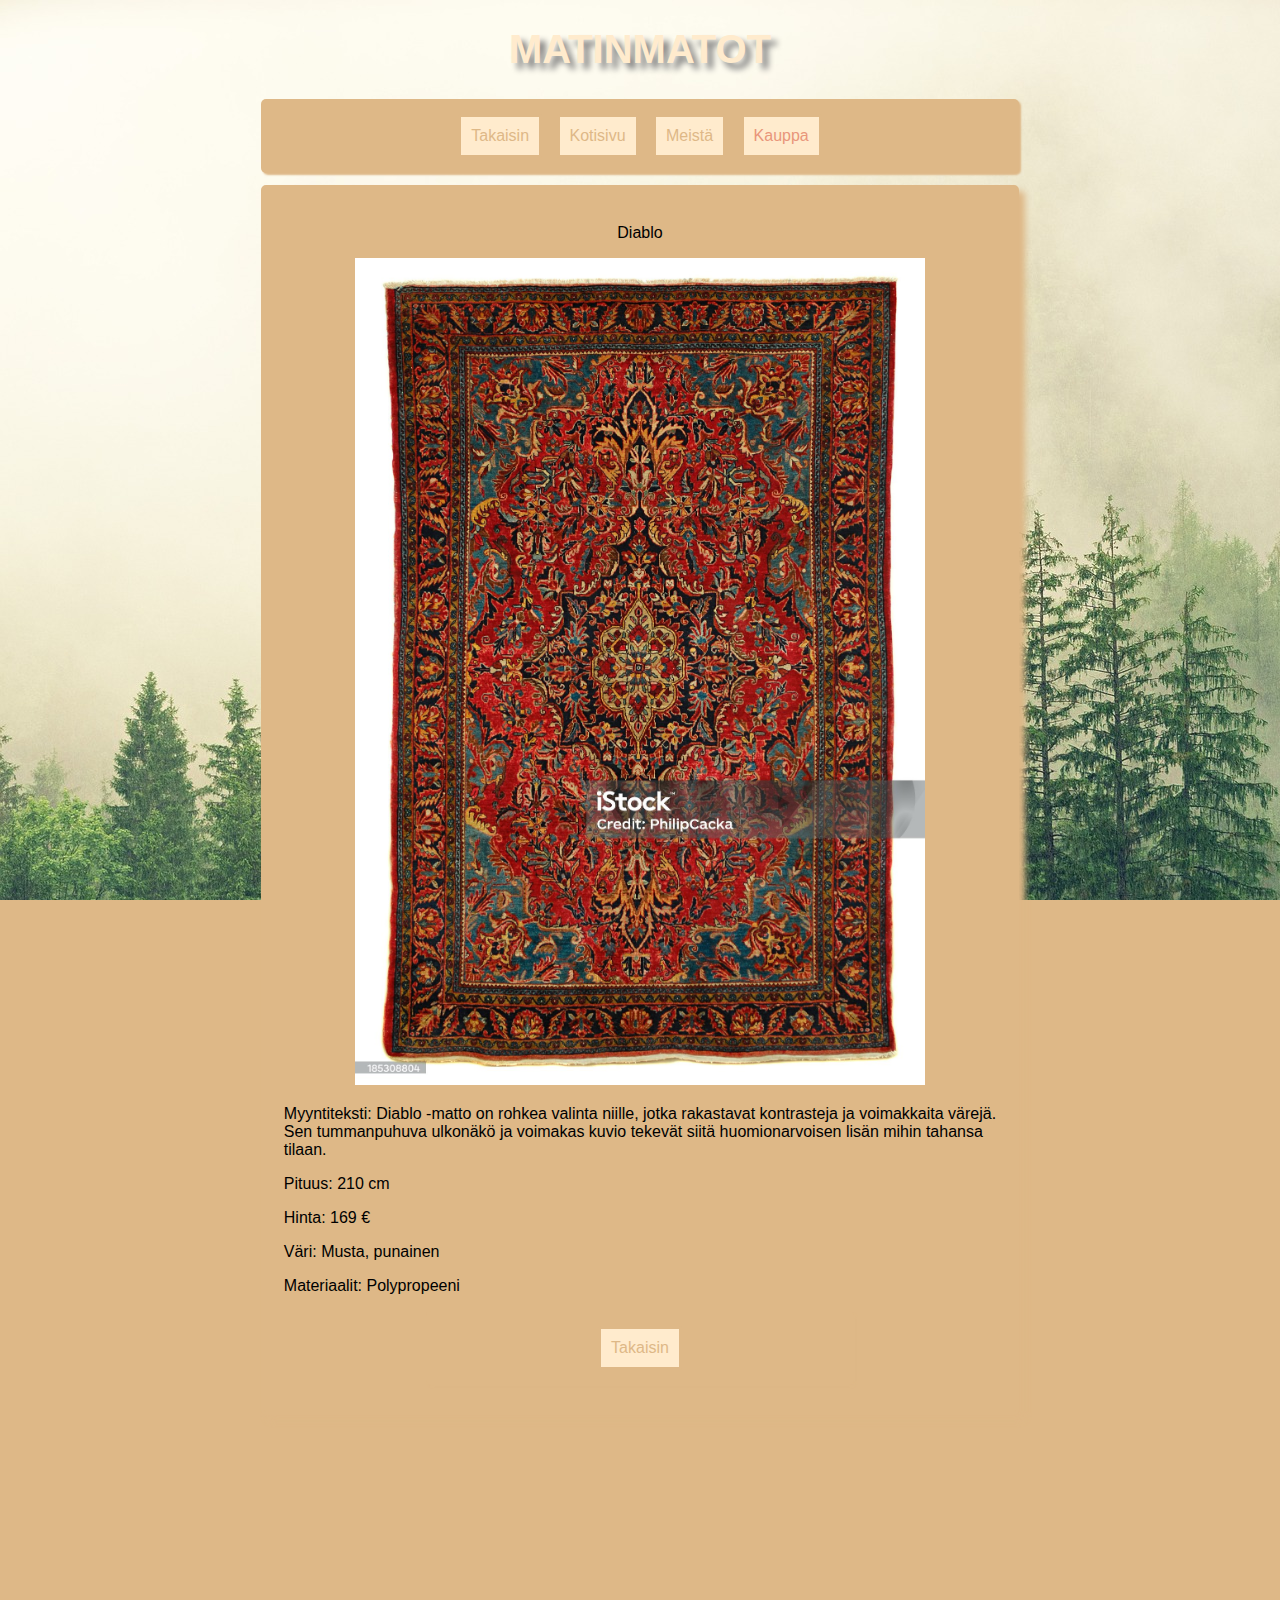
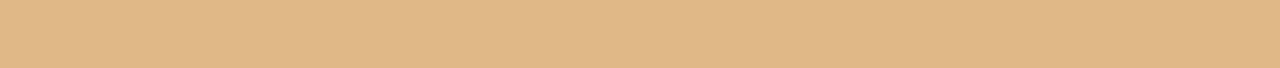
<file: ostaminen-matto6.html>
<!DOCTYPE html>
<html lang="fi">
<head>
    <title>MatinMatot</title>
    <link href="tyyli.css" rel="stylesheet">
</head>
<body>
    <h1 class="keskelle">MATINMATOT</h1>
    <nav>
        <a href="kauppa.html">Takaisin</a>
        <a href="index.html">Kotisivu</a>
        <a href="meista.html" >Meistä</a>
        <a href="kauppa.html"class="sivulla">Kauppa</a>

    </nav>
    <main>
    <p>Diablo</p>
        <div class="column">
            <img src="matto6.jpg" alt="Diablo" style="width: 80%">
        <div class="vasemmalla">
            <p>Myyntiteksti: Diablo -matto on rohkea valinta niille, jotka rakastavat kontrasteja ja voimakkaita värejä. Sen tummanpuhuva ulkonäkö ja voimakas kuvio tekevät siitä huomionarvoisen lisän mihin tahansa tilaan.
            <p>Pituus: 210 cm
            <p>Hinta: 169 €
            <p>Väri: Musta, punainen
            <p>Materiaalit: Polypropeeni
            </p>
            <nav>
                <a href="kauppa.html">Takaisin</a>
            </nav>
        </div>
        </div>
    </main>
</body>
</html>
</file>
<file: tyyli.css>
body {
    font-family:Arial;
    color:black;
    background-color: burlywood;
    background-image: url("MATINMATOT-tausta.jpg"); 
    background-attachment: fixed;
    text-decoration:none;
    

}



h1 {
    color:blanchedalmond;
    font-size: 40px;
    font-family: Arial; 
    text-shadow: 6px 6px 6px gray;
    text-decoration:none;

   

}
main {
    background-color: burlywood;
    margin: 5px 20% 20% 20%;
    padding: 20px 20px;
    border: burlywood solid;
    box-shadow: 6px 6px 6px burlywood;
    text-align:center;
    border-radius: 5px;
    text-decoration:none;
}
.keskelle {text-align: center;}

nav {
    background-color: burlywood;
    padding: 10px;
    border: burlywood;
    text-align: center;
    margin: 0px 20% 1% 20%;
    box-shadow: 2px 2px 2px burlywood;
    border-radius: 5px;
}
nav a {
    color: burlywood;
    background-color: blanchedalmond;
    padding: 10px;
    border: burlywood 3px solid;
    border-radius: 4% 4%;
    display: inline-block;
    margin: 5px;
    text-decoration:none;
}
.sivulla { 
    background-color:blanchedalmond;
    color:darksalmon}
.vasemmalla{
    background-color: burlywood;
    color: black;
    text-align:left;}
</file>
